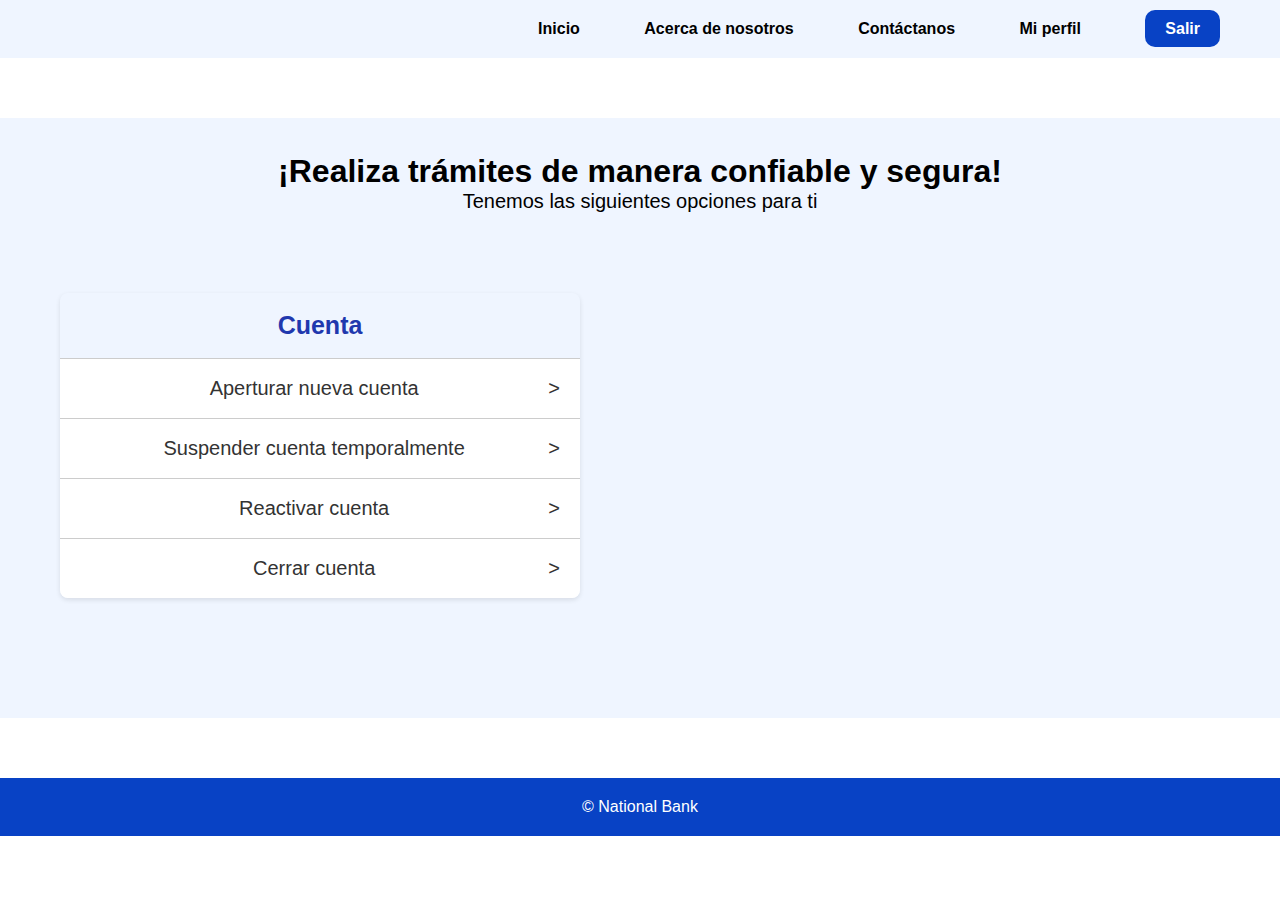
<file: gestionar-cuenta.html>
<!DOCTYPE html>
<html lang="en">
<head>
    <meta charset="UTF-8">
    <meta name="viewport" content="width=device-width, initial-scale=1.0">
    <link rel="stylesheet" href="./css/cuentaStyle.css">
    
    <title>Document</title>
</head>
<body>
    <nav class="navbar">
        <ul class="navbar-nav">
            <li><a href="./menu.html">Inicio</a></li>
            <li><a href="./web-construccion.html">Acerca de nosotros</a></li>
            <li><a href="./web-construccion.html">Contáctanos</a></li>
            <li><a href="./perfil.html">Mi perfil</a></li>
            <li ><a id="salir" href="./index.html">Salir</a></li>
        </ul>
    </nav>
    <main>
        <h1>¡Realiza trámites de manera confiable y segura!</h1>
        <p>Tenemos las siguientes opciones para ti </p>
        <div class="contenido">
            <section class="menu">
                <h3 class="menu-title">Cuenta</h3>
                <ul class="menu-list">
                    <li><a href="#" id="aperturarCuenta">Aperturar nueva cuenta <span class="arrow">></span></a></li>
                    <li><a href="#" id="suspenderCuenta">Suspender cuenta temporalmente <span class="arrow">></span></a></li>
                    <li><a href="#" id="reactivarCuenta">Reactivar cuenta <span class="arrow">></span></a></li>
                    <li><a href="#" id="cerrarCuenta">Cerrar cuenta <span class="arrow">></span></a></li>
                </ul>
            </section>
            <section class="info" id="info">

            </section>
        </div>
    </main>
    <footer>
        © National Bank
    </footer>
    <script src="./js/cargarComponente.js"></script>
    <script src="./js/gestionarCuenta.js"></script>
    <script>
        
    </script>
</body>
</html>
</file>
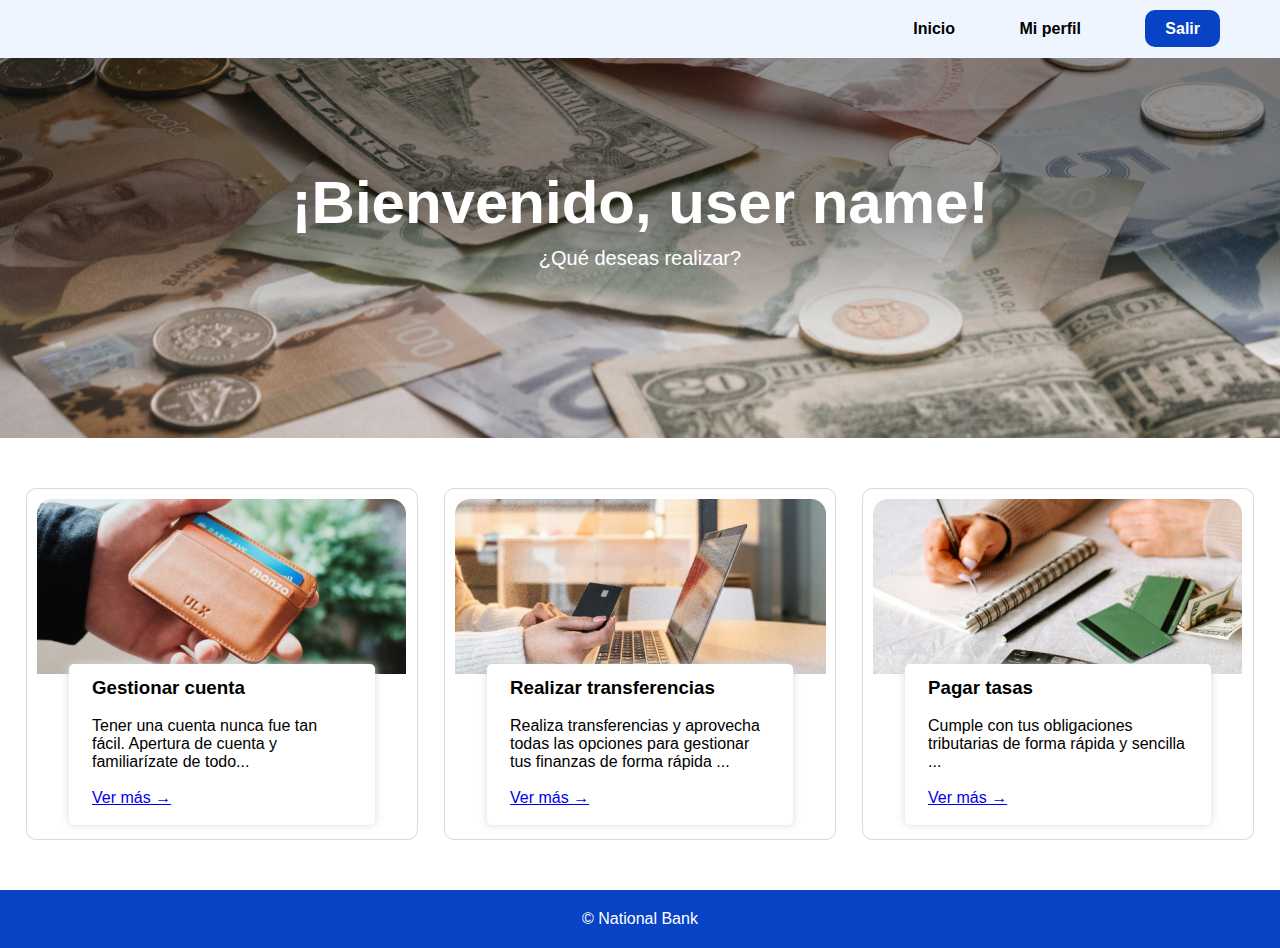
<file: menu.html>
<!DOCTYPE html>
<html lang="en">
<head>
    <meta charset="UTF-8">
    <meta name="viewport" content="width=device-width, initial-scale=1.0">
    <link rel="stylesheet" href="./css/menuStyle.css">
    <title>Menú usuario</title>
    
</head>
<body>
    <nav class="navbar">
        <ul class="navbar-nav">
            <li><a href="./menu.html">Inicio</a></li>
            <li style="display: none;"><a href="./web-construccion.html">Acerca de nosotros</a></li>
            <li style="display: none;"><a href="./web-construccion.html">Contáctanos</a></li>
            <li><a href="./perfil.html">Mi perfil</a></li>
            <li><a id="salir" type="reset" href="#">Salir</a></li>
        </ul>
    </nav>
    <div class="banner">
        <h1>¡Bienvenido, <span id="user-name">user name</span>!</h1>
        <p>¿Qué deseas realizar?</p>
        <input type="text" placeholder="Buscar" style="display: none;">
    </div>
    <div class="card-container">
        <div class="card">
            <img src="./images/Gestionar cuenta img.png" alt="Gestionar cuenta">
            <div>
                <h3>Gestionar cuenta</h3><br>
                <p>Tener una cuenta nunca fue tan fácil. Apertura de cuenta y familiarízate de todo...</p><br>
                <a href="./gestionar-cuenta.html"  class="button">Ver más →</a>
            </div>
        </div>
        <div class="card">
            <img src="./images/Transacción Img.png" alt="Gestionar cuenta">
            <div>
                <h3>Realizar transferencias</h3><br>
                <p>Realiza transferencias y aprovecha todas las opciones para gestionar tus finanzas de forma rápida ...</p><br>
                <a href="./transferencias.html" class="button">Ver más →</a>
            </div>
        </div>
        <div class="card" >
            <img src="./images/Tasa Img.png" alt="Gestionar cuenta">
            <div>
                <h3>Pagar tasas</h3><br>
                <p>Cumple con tus obligaciones tributarias de forma rápida y sencilla ...</p><br>
                <a href="./web-construccion.html" class="button">Ver más →</a>
            </div>
        </div>


    </div>
    <footer>
        © National Bank
    </footer>
    <script src="./js/ScriptsMenu.js"></script>
    <script>//no se ejecuta cuando se pone en scriptsMenu.js, por mientras aqui

        document.getElementById('salir').addEventListener('click', function(event) {
        event.preventDefault(); // Previene la acción por defecto del enlace

        alert('Saliendo de la aplicación...');
        localStorage.removeItem('userId');
        localStorage.removeItem('userPassword');
        localStorage.removeItem('user');
        // Por ejemplo, puedes redirigir al usuario a una página de login
        window.location.href = './index.html';
    });
    </script>
</body>
</html>
</file>
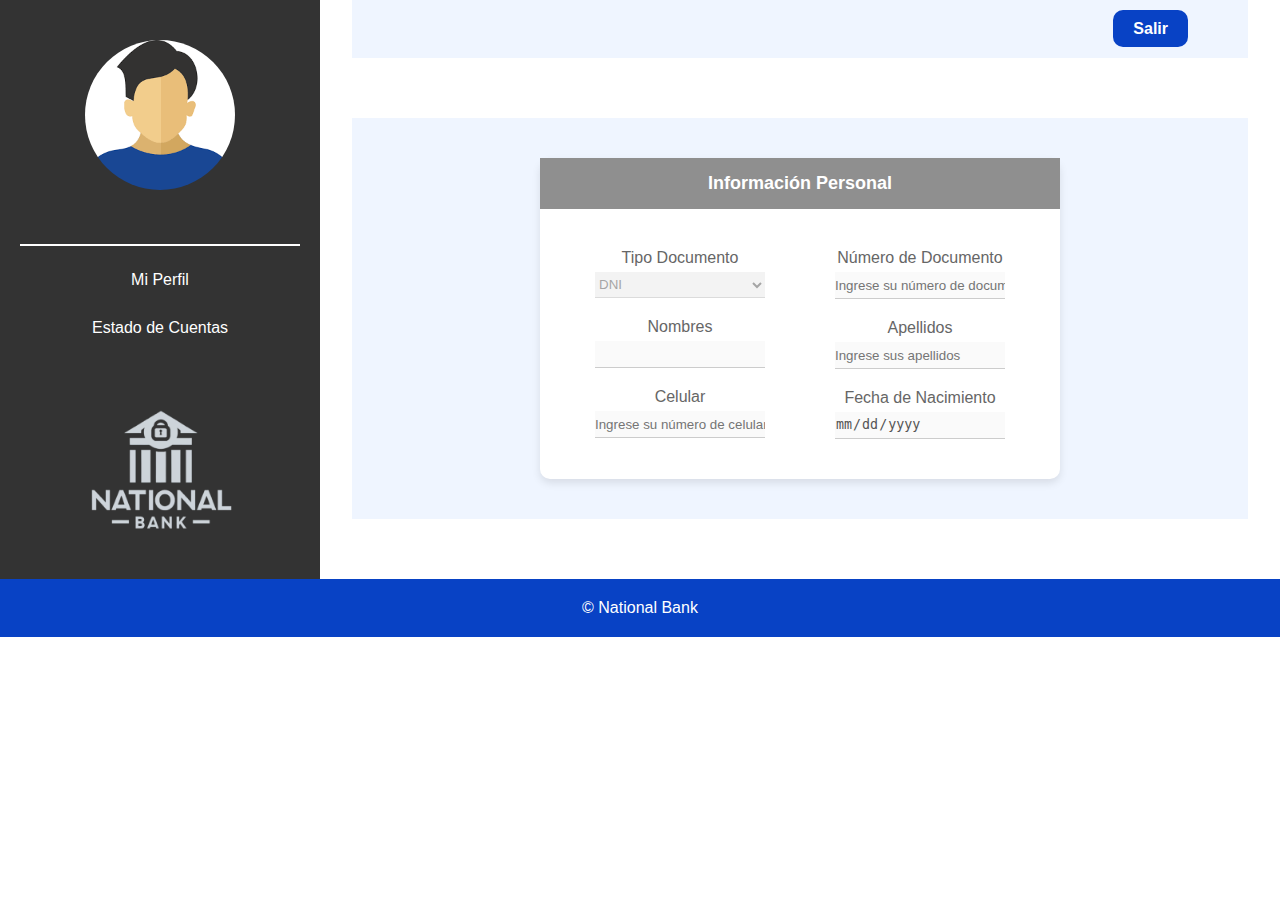
<file: perfil.html>
<!DOCTYPE html>
<html lang="en">
<head>
    <meta charset="UTF-8">
    <meta name="viewport" content="width=device-width, initial-scale=1.0">
    <link rel="stylesheet" href="./css/perfil.css">
    <title>Document</title>
</head>
<body>
    <section class="banner-lateral">
        <img id="userPhoto" src="./images/foto-usuario.png" alt="foto">
        <h3 id="nombre"></h3>
        <h3 id="apellido"> </h3>
        <hr>
        <nav>
            <ul>
                <li><a href="#" id="cuenta">Mi Perfil</a></li>
                <li><a href="#" id="tarjeta">Estado de Cuentas</a></li>
            </ul>
        </nav>
        <img id="logo" src="./images/logo-blanco.png" alt="logo empresa">
    </section>
    
    <div style="margin-left: auto; margin-right: auto; width: 70%;">
        <nav class="navbar">
            <ul class="navbar-nav">
                <li><a href="./web-construccion.html" style="display: none;">Mi perfil</a></li>
                <li ><a id="salir" href="./menu.html">Salir</a></li>
            </ul>
        </nav>
        <main>
            <div class="contenido"  id="contenido">
            </div>
        </main>
    </div>
    <footer>
        © National Bank
    </footer>
    
    <script src="./js/cargarComponente.js"></script>
    <script src="./js/gestionarCuenta.js"></script>
    <style>
        .banner-lateral{
            background-color: #333333;
            width: 25%;
            text-align: center;
        }

        .banner-lateral hr{
            margin: 20px 20px;
            border: 1px solid white;
        }
        #userPhoto{
            margin: 40px auto 30px auto;
            max-width: 150px;
            border-radius: 50%; 
            overflow: hidden; 
            object-fit: cover;
        }
        #logo{
            margin: 40px auto 30px auto;
            max-width: 150px;
        }

        .banner-lateral h3{
            color: white;
            text-align: center;
            margin-bottom: 20px;
        }
        .banner-lateral ul{
            list-style-type: none;
        }

        .banner-lateral li{
            margin-bottom: 20px;
            margin-top: 20px;
            padding: 5px;
            padding-top: 5px;
        }

        .banner-lateral li:hover{
            background-color: #0842C5;
        }

        .banner-lateral a{
            color: white;
            text-align: center;
            margin-bottom: 20px;
            text-decoration: none;
        }

        footer {
            width: 100%;
            background-color: #0842C5;
            color: white;
            text-align: center;
            padding: 20px 0;
        }
    </style>

    <script>
        //cargando la información del usuario
        window.addEventListener('load', async() => {
            const user = getUserLocalData();
            await cargarComponente('./componentes/perfil/info-cuenta.html','contenido');

            document.getElementById('numero-documento').value = user.numIdentification;
            document.getElementById('nombres').value = user.firstName;
            document.getElementById('apellidos').value = user.lastName;
            document.getElementById('celular').value = user.phone;
            document.getElementById('fecha-nacimiento').value = user.birthDate;

        });
        document.getElementById('cuenta').addEventListener('click', async() => {
            await cargarComponente('./componentes/perfil/info-cuenta.html','contenido');
            const user = getUserLocalData();
            document.getElementById('numero-documento').value = user.numIdentification;
            document.getElementById('nombres').value = user.firstName;
            document.getElementById('apellidos').value = user.lastName;
            document.getElementById('celular').value = user.phone;
            document.getElementById('fecha-nacimiento').value = user.birthDate;
        });

        document.getElementById('tarjeta').addEventListener('click', async() => {
            await cargarComponente('./componentes/perfil/info-tarjeta.html','contenido');

            const user = getUserLocalData();

            if (user) {
            // Obtener el contenedor de las tarjetas de cuentas
            const cardsCuentas = document.querySelector('.cards-cuentas');

            // Crear las tarjetas de cuentas
            user.bankAccounts.forEach(account => {
                // Crear un div para la cuenta
                const cuentaDiv = document.createElement('div');
                cuentaDiv.classList.add('cuenta');

                // Crear el contenido de la cuenta
                const numeroCuenta = document.createElement('h3');
                numeroCuenta.textContent = `Número de cuenta: ${account.accountNumber}`;
                const fechaApertura = document.createElement('p');
                fechaApertura.textContent = `Fecha de apertura: ${new Date(account.audit.createdAt).toLocaleDateString()}`;
                const balance = document.createElement('p');
                balance.textContent = `Balance: s/ ${account.balance}`;
                const estado = document.createElement('p');
                estado.textContent = `Estado: ${account.status}`;

                // Añadir el contenido al div de la cuenta
                cuentaDiv.appendChild(numeroCuenta);
                cuentaDiv.appendChild(fechaApertura);
                cuentaDiv.appendChild(balance);
                cuentaDiv.appendChild(estado);

                // Añadir el div de la cuenta al contenedor
                cardsCuentas.appendChild(cuentaDiv);
            });
        }

        });

    </script>

</body>
</html>
</file>
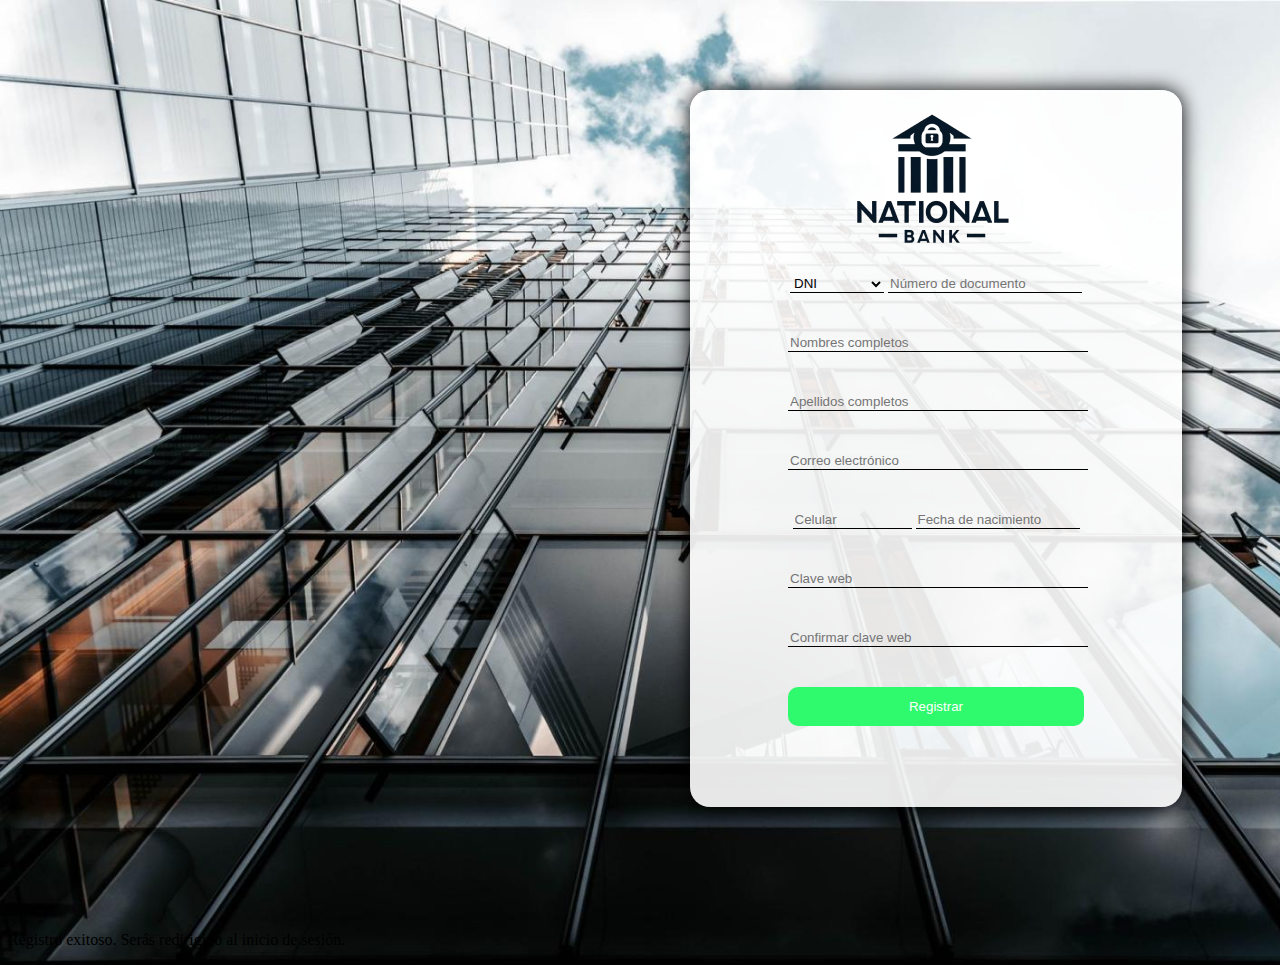
<file: registro.html>
<!DOCTYPE html>
<html lang="es">
<head>
    <meta charset="UTF-8">
    <meta name="viewport" content="width=device-width, initial-scale=1.0">
    <title>National Bank</title>
    <link rel="stylesheet" href="./css/registroStyle.css">
</head>
<body>
<div class="card">
    <img id="logo" src="./images/logo.png" alt="">
    <form id="registro">
        <div>
            <select id="document-type" name="document-type" required>
                <option value="DNI">DNI</option>
                <option value="Carnet de Extranjeria">Carnet de Extranjeria</option>
            </select>
            <input type="text" id="dni" name="dni" required placeholder="Número de documento">
            <input type="text" id="nombre" name="nombre" required placeholder="Nombres completos">
            <input type="text" id="apellidos" name="apellidos" required placeholder="Apellidos completos">
            <input type="email" id="correo" name="correo" required placeholder="Correo electrónico">
            <input type="text" id="celular" name="celular" placeholder="Celular" required>
            <input type="text" id="fechaNacimiento" name="fechaNacimiento" required placeholder="Fecha de nacimiento"
                   onfocus="this.type='date'" onblur="this.type='text'">
            <input type="password" id="password" name="password" required placeholder="Clave web">
            <input type="password" id="passwordConfirmed" name="passwordConfirmed" required
                   placeholder="Confirmar clave web">
            <span id="error-message" class="error-message"></span>
            <button type="submit" id="registrar">Registrar</button>
        </div>
    </form>
</div>

<div id="success-modal" class="modal">
    <div class="modal-content">
        <span class="close-button" onclick="closeModal()">&times;</span>
        <p>Registro exitoso. Serás redirigido al inicio de sesión.</p>
    </div>
</div>

<script src="./js/validationRegistro.js"></script>
</body>
</html>
</file>
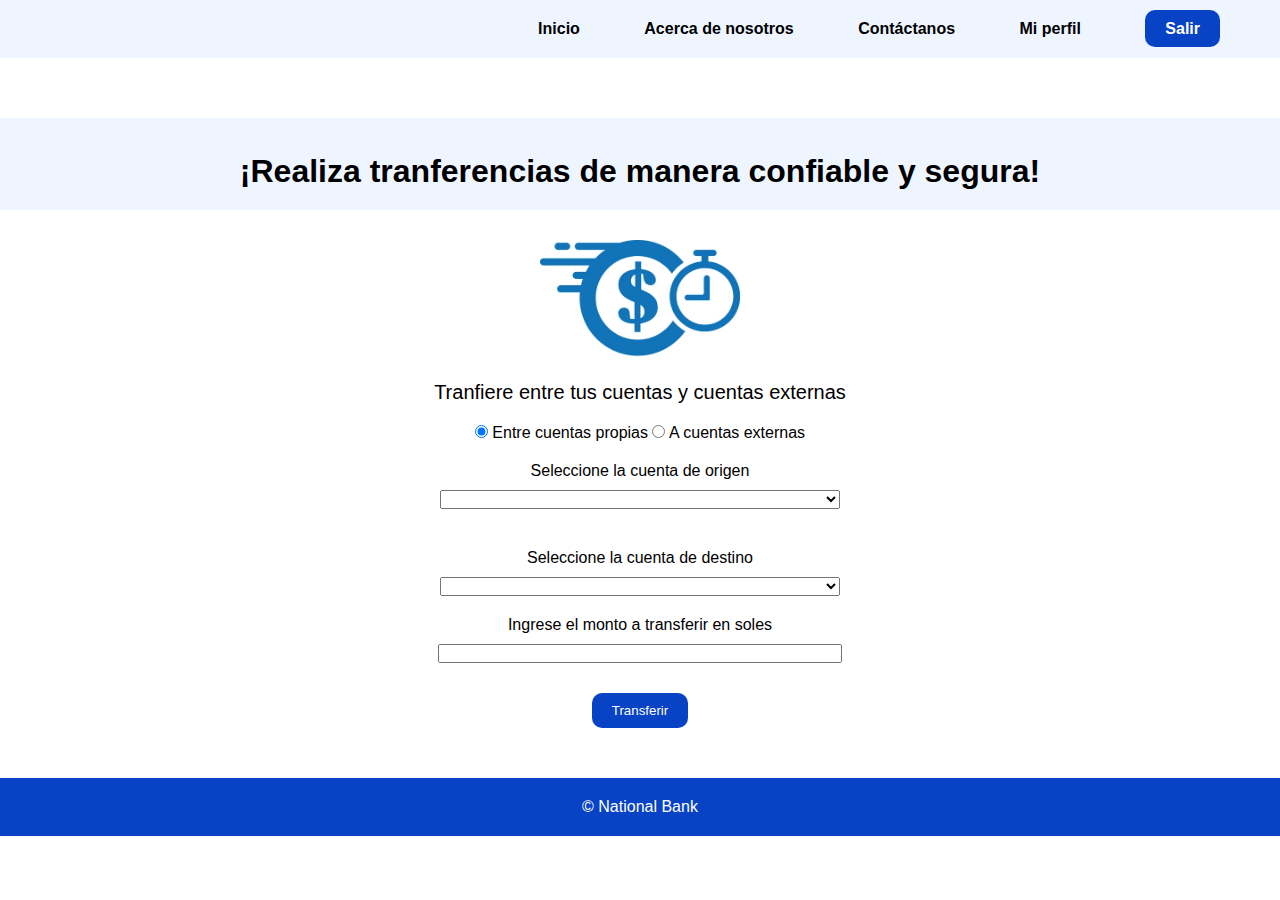
<file: transferencias.html>
<!DOCTYPE html>
<html lang="en">
<head>
    <meta charset="UTF-8">
    <meta name="viewport" content="width=device-width, initial-scale=1.0">
    <link rel="stylesheet" href="./css/cuentaStyle.css">
    
    <title>Document</title>
</head>
<body>
    <nav class="navbar">
        <ul class="navbar-nav">
            <li><a href="./menu.html">Inicio</a></li>
            <li><a href="./web-construccion.html">Acerca de nosotros</a></li>
            <li><a href="./web-construccion.html">Contáctanos</a></li>
            <li><a href="./perfil.html">Mi perfil</a></li>
            <li ><a id="salir" href="./menu.html">Salir</a></li>
        </ul>
    </nav>
    <main>
        <h1>¡Realiza tranferencias de manera confiable y segura!</h1>

        <div class="contenido-transferencias">
            <img src="./images/tranferencia.png" alt="imagen tranferencia">
            <p>Tranfiere entre tus cuentas y cuentas externas </p>
            

        <div class="transferencias">
            <input type="radio" name="transferType" value="betweenAccounts" id="betweenAccounts" checked> Entre cuentas propias
            <input type="radio" name="transferType" value="toExternalAccounts" id="toExternalAccounts"> A cuentas externas
        </div>
        <div class="cuentaOrigen">
            <label for="cuentaOrigen">Seleccione la cuenta de origen</label><br>
            <select name="cuentaOrigen" id="cuentaOrigen">
            </select>
        </div>
        <div class="cuentaDestino">
            <label for="cuentaDestino">Seleccione la cuenta de destino</label><br>
            <select name="cuentaDestino" id="cuentaDestino">
            </select>
        </div>
        <div class="cuentaDestinoExterna">
            <label for="cuentaDestinoExterna">Ingrese la cuenta de destino</label><br>
            <input type="text" id="cuentaDestinoExterna">
        </div>
        <div class="montoTransferir">
            <label for="montoTransferir">Ingrese el monto a transferir en soles</label><br>
            <input type="text" id="montoTransferir">
        </div>
        <button id="ejecutarTransferencia">Transferir</button>
        </div>
        
    </main>
    <style>
        .cuentaOrigen select, .cuentaDestino select, .cuentaDestinoExterna input, .montoTransferir input{
            width: 400px;
            margin-top: 10px;
            text-align: center;
        }
        .contenido-transferencias img{
            width: 200px;
            padding-top: 30px;

        }
        h1{
            padding-bottom: 20px;
        }
        .contenido-transferencias{
            background-color: white;
            padding-bottom: 40px;
        }
        .contenido-transferencias p{
            padding: 20px;
        }
        .cuentaOrigen{
            padding: 20px;
        }
        .cuentaDestino{
            padding: 20px;
        }
        .cuentaDestinoExterna{
            padding: 20px;
        }
        #ejecutarTransferencia{
            margin-top: 30px;
    background-color: #0842C5;
    color: white !important;
    padding: 10px 20px;
    border: none;
    border-radius: 10px;
    cursor: pointer;
}
        
    </style>

    <footer>
        © National Bank
    </footer>
    <script src="./js/cargarComponente.js"></script>
    <script src="./js/gestionarCuenta.js"></script>
    <script>
        document.addEventListener('DOMContentLoaded', function () {
            const betweenAccountsRadio = document.getElementById('betweenAccounts');
            const toExternalAccountsRadio = document.getElementById('toExternalAccounts');
            const cuentaOrigen = document.querySelector('.cuentaOrigen');
            const cuentaDestino = document.querySelector('.cuentaDestino');
            const cuentaDestinoExterna = document.querySelector('.cuentaDestinoExterna');

            function updateVisibility() {
                if (betweenAccountsRadio.checked) {
                    cuentaOrigen.style.display = 'block';
                    cuentaDestino.style.display = 'block';
                    cuentaDestinoExterna.style.display = 'none';
                } else if (toExternalAccountsRadio.checked) {
                    cuentaOrigen.style.display = 'block';
                    cuentaDestino.style.display = 'none';
                    cuentaDestinoExterna.style.display = 'block';
                }
            }

            betweenAccountsRadio.addEventListener('change', updateVisibility);
            toExternalAccountsRadio.addEventListener('change', updateVisibility);

            // Inicializar visibilidad al cargar la página
            updateVisibility();
        });
        document.getElementById('ejecutarTransferencia').addEventListener('click', async () => {
            async function realizarTransferencia() {
    const user = getUserLocalData(); // Obtiene el usuario desde los datos locales
    const userId = user.id; // Extrae el ID del usuario

    //obteniendo cuentas seleccionadas
    const cuentaOrigen = document.getElementById('cuentaOrigen').value;
    let cuentaDestino = document.getElementById('cuentaDestino').value;
    const cuentaDestinoExterna = document.getElementById('cuentaDestinoExterna').value;
    const montoTransferir = document.getElementById('montoTransferir').value;

//////////////////////////////////////////////
const selectedOption = document.querySelector('input[name="transferType"]:checked').value;

        if (selectedOption === 'betweenAccounts') {
                
            } else if (selectedOption === 'toExternalAccounts') {
                cuentaDestino=cuentaDestinoExterna;
            }
//////////////////////////////////////7

    const url = `http://104.248.7.1:8080/api/transaction/transfer/${userId}`;
    const data = {
        "fromAccount": {
            "accountNumber": cuentaOrigen,
        },
        "toAccount": {
            "accountNumber": cuentaDestino,
        },
        "amount": parseFloat(montoTransferir),
    };
    try {
        const response = await fetch(url, {
            method: 'POST',
            headers: {
                'Content-Type': 'application/json'
            },
            body: JSON.stringify(data)
        });

        if (response.ok) {
            const responseData = await response.text();
            console.log('Transaction performed successfully:', responseData);
            await updateUserLocalData()
            alert('Transferencia realizada con éxito');
            location.reload();
        } else {
            console.error('Error en la transacción:', response.status, response.statusText);
        }
    } catch (error) {
        console.error('Error en la conexión:', error);
    }
}
            realizarTransferencia();        
}
        
    
    )
    </script>

    <script>
    document.addEventListener('DOMContentLoaded',async ()=>{
    function  populateAccountSelect(id) {
        const user = getUserLocalData();
        
        if (user && user.bankAccounts) {
          const accountSelect = document.getElementById(id);
          
          user.bankAccounts.forEach(account => {
            const option = document.createElement('option');
            option.value = account.accountNumber;
            option.textContent = `Cuenta: ${account.accountNumber} - Saldo: s/ ${account.balance} - Estado: ${account.status}`;
            if (account.status === 'ACTIVE') {
              accountSelect.appendChild(option);
            }
          });
        } else {
          console.error('No se encontraron cuentas bancarias para el usuario.');
        }
      }
    populateAccountSelect('cuentaOrigen');
    populateAccountSelect('cuentaDestino');
    
});


    </script>
</body>
</html>
</file>
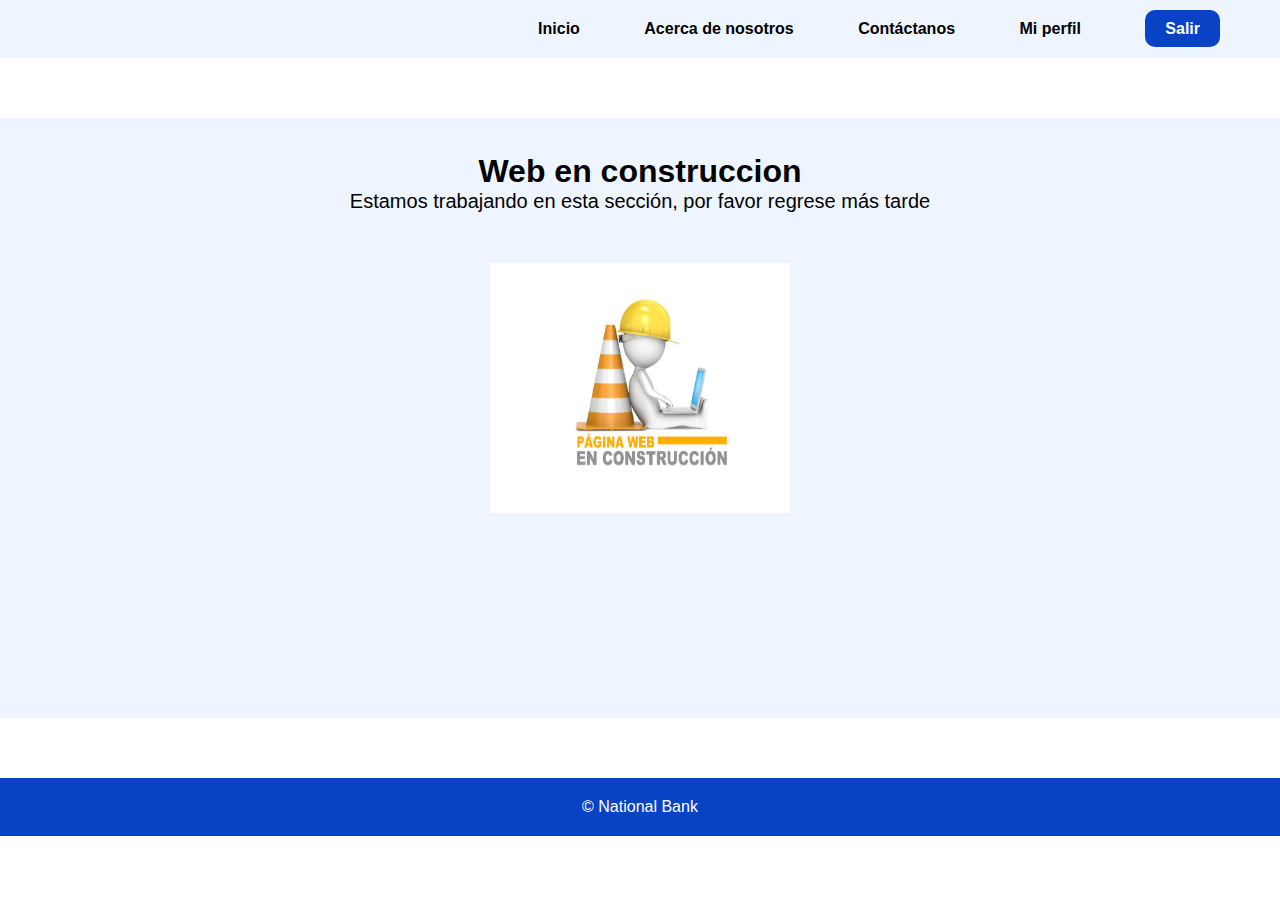
<file: web-construccion.html>
<!DOCTYPE html>
<html lang="en">
<head>
    <meta charset="UTF-8">
    <meta name="viewport" content="width=device-width, initial-scale=1.0">
    <link rel="stylesheet" href="./css/cuentaStyle.css">
    <script src="./js/cargarComponente.js"></script>
    <title>Document</title>
</head>
<body>
    <nav class="navbar">
        <ul class="navbar-nav">
            <li><a href="./menu.html">Inicio</a></li>
            <li><a href="./web-construccion.html">Acerca de nosotros</a></li>
            <li><a href="./web-construccion.html">Contáctanos</a></li>
            <li><a href="./perfil.html">Mi perfil</a></li>
            <li ><a id="salir" href="./index.html">Salir</a></li>
        </ul>
    </nav>
    <main>
        <h1>Web en construccion</h1>
        <p>Estamos trabajando en esta sección, por favor regrese más tarde</p>
        <img src="./images/web-const.jpg" style="width: 300px; height: 250px;margin-top: 50px;">

    </main>
    <footer>
        © National Bank
    </footer>
</body>
</html>
</file>
<file: css/cuentaStyle.css>
*{
    margin: 0;
    padding: 0;

}
body {
    font-family: Arial, sans-serif; /* Usa una fuente común */
    background: white; /* Color de fondo claro */
}

.navbar {
    background-color: #EFF5FF; /* Fondo oscuro para la barra de navegación */
    color: black; 
    padding: 20px 0; /* Algo de padding alrededor de la barra */
    text-align: right; /* Centrar los elementos de la lista */
}

.navbar-nav {
    list-style: none; /* Remover estilos de lista */
    padding: 0; /* Remover padding */
    margin: 0; /* Remover márgenes */
}

.navbar-nav li {
    display: inline; /* Mostrar elementos en línea */
    margin-right: 60px; /* Espacio entre elementos */
}

.navbar-nav a {
    color: black;
    text-decoration: none; /* No subrayar los enlaces */
    font-weight: bold; /* Texto en negrita */
}

.navbar-nav a:hover {
    text-decoration: underline; /* Subrayar al pasar el mouse */
}

#salir{
    background-color: #0842C5;
    color: white !important;
    padding: 10px 20px;
    border-radius: 10px;
}

footer {
    background-color: #0842C5;
    color: white;
    text-align: center;
    padding: 20px 0;
}

main{
    background-color: #EFF5FF;
    height: 600px;
    margin-top: 60px;
    margin-bottom: 60px;
    text-align: center;
}

.menu {
    width: 520px;
    height: 305px;
    box-shadow: 0 2px 5px rgba(0, 0, 0, 0.1); /* Sombra ligera para el contenedor */
    border-radius: 8px; /* Bordes redondeados */
    overflow: hidden; /* Oculta cualquier desbordamiento */
    margin-top: 80px;
}

.info{
    margin-top: 80px;
    width: 520px;
}

.menu-title {

    margin: 0; /* Remover margen */
    padding: 18px 20px; /* Espaciado interno */
    font-size: 25px; /* Tamaño de fuente */
    color: #1F38AE; /* Color de texto */
    border-bottom: 1px solid #ccc; /* Borde inferior para separar del contenido */
}

.menu-list {
    list-style: none; /* Remover estilos de lista */
    margin: 0; /* Remover márgenes */
    padding: 0; /* Remover relleno */
    background: white;
}

.menu-list li a {
    display: block; /* Hace que el enlace llene todo el espacio del li */
    padding: 18px 20px; /* Espaciado interno para los enlaces */
    text-decoration: none; /* Remover subrayado de enlaces */
    color: #333; /* Color de texto para los enlaces */
    border-bottom: 1px solid #ccc; /* Línea divisoria entre elementos */
    font-size: 20px;
}

.menu-list li a:hover {
    background-color: #f9f9f9; /* Color de fondo al pasar el mouse */
}

.arrow {
    float: right; /* Posicionar la flecha hacia la derecha */
}

.menu-list li:last-child a {
    border-bottom: none; /* No mostrar borde en el último elemento */
}

.contenido{
    display: flex;
    justify-content: space-around;
}



h1 {
    padding-top: 35px;
}

main p{
    font-size: 20px;
}
</file>
<file: css/menuStyle.css>
*{
    margin: 0;
    padding: 0;

}
body {
    font-family: Arial, sans-serif; /* Usa una fuente común */
    background: #EFF5FF; /* Color de fondo claro */
}

.navbar {
    background-color: #EFF5FF; /* Fondo oscuro para la barra de navegación */
    color: black; 
    padding: 20px 0; /* Algo de padding alrededor de la barra */
    text-align: right; /* Centrar los elementos de la lista */
}

.navbar-nav {
    list-style: none; /* Remover estilos de lista */
    padding: 0; /* Remover padding */
    margin: 0; /* Remover márgenes */
}

.navbar-nav li {
    display: inline; /* Mostrar elementos en línea */
    margin-right: 60px; /* Espacio entre elementos */
}

.navbar-nav a {
    color: black;
    text-decoration: none; /* No subrayar los enlaces */
    font-weight: bold; /* Texto en negrita */
}

.navbar-nav a:hover {
    text-decoration: underline; /* Subrayar al pasar el mouse */
}

#salir{
    background-color: #0842C5;
    color: white !important;
    padding: 10px 20px;
    border-radius: 10px;
}

.banner {
    background-image: url(../images/bg-banner.png);
    background-size: cover;
    width: 100%;
    height: 380px;
    color: white;
    text-align: center;
}

.banner h1{
    font-size: 60px;
    padding-top: 110px;
}


.banner p{
    font-size: 20px;
    padding-top: 10px;
    padding-bottom: 15px;
}
.banner input{
    height: 63px;
    width: 730px;
    border-radius: 10px;
    border: none;
    padding-left: 20px;
    
}

footer {
    background-color: #0842C5;
    color: white;
    text-align: center;
    padding: 20px 0;
}
.card-container{
    padding-top: 50px;
    padding-bottom: 50px;
    display: flex;
    justify-content: space-evenly;
    background: white;
}

.card{
    width: 370px;
    height: 330px;
    padding: 10px;
    background: white;
    border-radius: 10px;
    position: relative;
    border: 1px solid #D9D9D9;
}
.card img{
    margin-bottom: -10px;
}

.card div {
    position: absolute;
    top: 175px;
    background: white;
    border-radius: 5px; 
    width: 260px;
    height: 135px;
    margin-left: auto;
    margin-right: auto;
    padding: 13px 23px;
    left: 50%; 
    transform: translateX(-50%);
    box-shadow: 0px 0px 10px 0px #D9D9D9;
}
</file>
<file: css/perfil.css>
*{
    margin: 0;
    padding: 0;

}
body {
    font-family: Arial, sans-serif; /* Usa una fuente común */
    background: white; /* Color de fondo claro */
    display:flex;
    justify-content: flex-start;
    flex-wrap: wrap;
}

.navbar {
    background-color: #EFF5FF; /* Fondo oscuro para la barra de navegación */
    color: black; 
    padding: 20px 0; /* Algo de padding alrededor de la barra */
    text-align: right; /* Centrar los elementos de la lista */
}

.navbar-nav {
    list-style: none; /* Remover estilos de lista */
    padding: 0; /* Remover padding */
    margin: 0; /* Remover márgenes */
}

.navbar-nav li {
    display: inline; /* Mostrar elementos en línea */
    margin-right: 60px; /* Espacio entre elementos */
}

.navbar-nav a {
    color: black;
    text-decoration: none; /* No subrayar los enlaces */
    font-weight: bold; /* Texto en negrita */
}

.navbar-nav a:hover {
    text-decoration: underline; /* Subrayar al pasar el mouse */
}

#salir{
    background-color: #0842C5;
    color: white !important;
    padding: 10px 20px;
    border-radius: 10px;
}

main{
    background-color: #EFF5FF;

    margin-top: 60px;
    margin-bottom: 60px;
    text-align: center;
}

.menu {
    width: 520px;
    height: 305px;
    box-shadow: 0 2px 5px rgba(0, 0, 0, 0.1); /* Sombra ligera para el contenedor */
    border-radius: 8px; /* Bordes redondeados */
    overflow: hidden; /* Oculta cualquier desbordamiento */
    margin-top: 80px;
}

.info{
    margin-top: 80px;
    width: 1050px;
}

.menu-title {

    margin: 0; /* Remover margen */
    padding: 18px 20px; /* Espaciado interno */
    font-size: 25px; /* Tamaño de fuente */
    color: #1F38AE; /* Color de texto */
    border-bottom: 1px solid #ccc; /* Borde inferior para separar del contenido */
}

.menu-list {
    list-style: none; /* Remover estilos de lista */
    margin: 0; /* Remover márgenes */
    padding: 0; /* Remover relleno */
    background: white;
}

.menu-list li a {
    display: block; /* Hace que el enlace llene todo el espacio del li */
    padding: 18px 20px; /* Espaciado interno para los enlaces */
    text-decoration: none; /* Remover subrayado de enlaces */
    color: #333; /* Color de texto para los enlaces */
    border-bottom: 1px solid #ccc; /* Línea divisoria entre elementos */
    font-size: 20px;
}

.menu-list li a:hover {
    background-color: #f9f9f9; /* Color de fondo al pasar el mouse */
}

.arrow {
    float: right; /* Posicionar la flecha hacia la derecha */
}

.menu-list li:last-child a {
    border-bottom: none; /* No mostrar borde en el último elemento */
}

.contenido{
    display: flex;
    justify-content: space-around;
}



h1 {
    padding-top: 35px;
}

main p{
    font-size: 20px;
}
</file>
<file: css/registroStyle.css>
body {
    background-image: url('../images/background.jpg');
    background-size: cover;
}

.card {
    width: 492px;
    height: 717px;
    margin: 90px 90px 90px auto;
    background-color: rgba(255, 255, 255, 0.9); /* Se aplica opacidad solo al fondo */
    border-radius: 20px;
    box-shadow: 0 0 20px black;
    text-align: center;
}

.card button {
    opacity: 1; 
}

#registro {
    width: 296px;
    margin-left: auto;
    margin-right: auto;
    display: flex;
    flex-direction: column;
}


#registrar {
    width: 296px;
    height: 39px;
    margin-left: auto;
    margin-right: auto;
    background-color: #2FF96C;
    border: none;
    color: white;
    border-radius: 10px;
} 

input,select{
    margin-bottom: 40px;
    width: 296px;
    background-color: transparent;
    border: none;
    border-bottom: 1px solid black;
}

#document-type {
    width: 94px;
}

#dni {
    width: 190px;
}

#celular {
    width: 115px;
}

#fechaNacimiento {
    width: 160px;
}
#logo{
    margin-top: 20px;
    margin-bottom: 20px;
}
</file>
